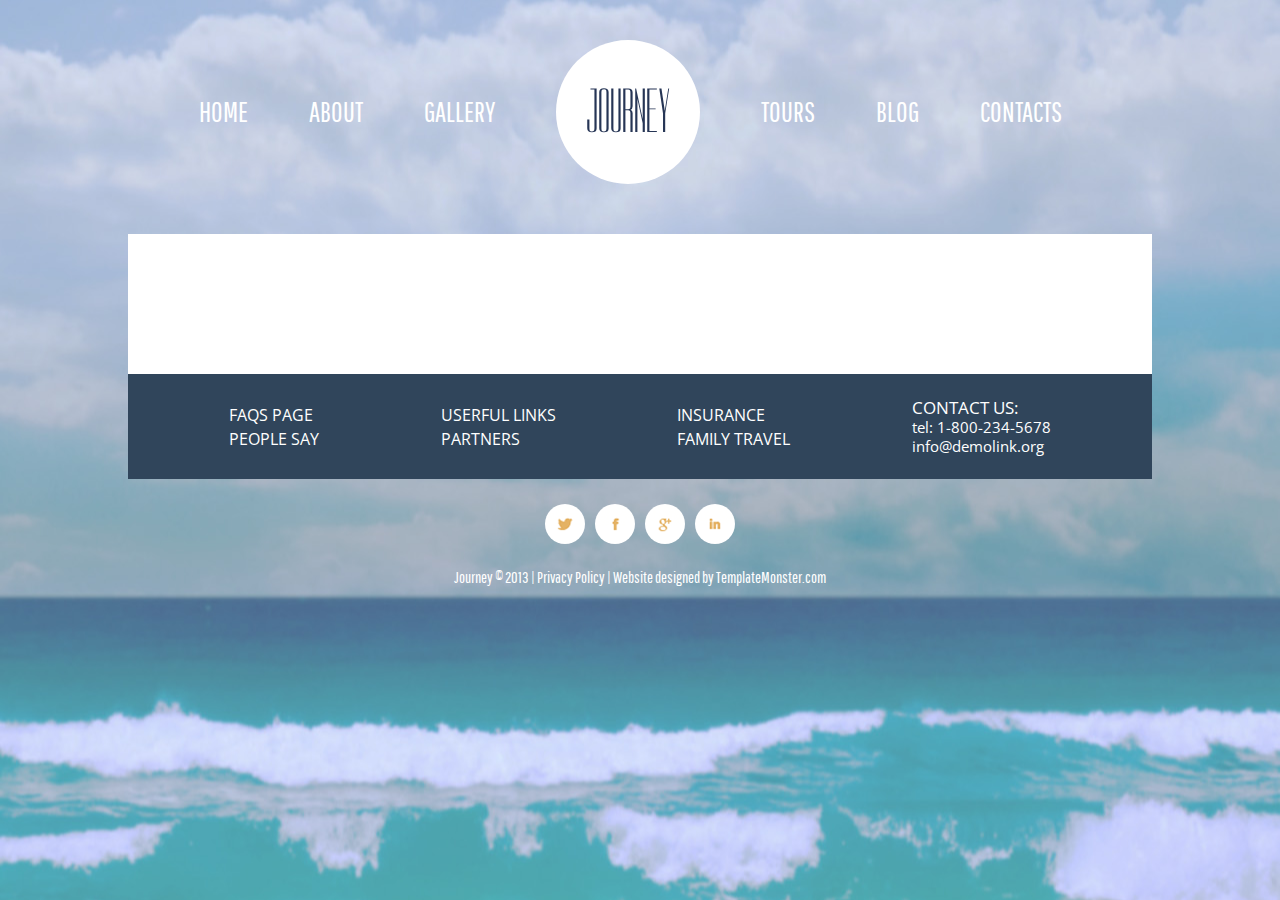
<file: index.html>
<!DOCTYPE html>
<html lang="en">
<head>
  <meta charset="UTF-8">
  <meta name="viewport" content="width=device-width, initial-scale=1.0">
  <meta http-equiv="X-UA-Compatible" content="ie=edge">
  <link rel="stylesheet" href="https://fonts.googleapis.com/css?family=Dorsa">
  <link rel="stylesheet" href="https://fonts.googleapis.com/css?family=Pathway+Gothic+One">
  <link rel="stylesheet" href="https://fonts.googleapis.com/css?family=Open+Sans+Condensed:300">
  <link rel="stylesheet" href="css/reset.css">
  <link rel="stylesheet" href="css/styles.css">
  <title>Home</title>
</head>
<body>
  <div class="wrapper">
    <header>
      <a name="top"></a>
      <nav>
        <ul class="menu">
          <li class="menu-item">
            <a href="index.html">HOME</a>
          </li>
          <li class="menu-item">
            <a href="about.html">ABOUT</a>
            <ul class="submenu">
              <li class="submenu">
                <a href="#">AGENCY</a>
              </li>
              <li class="submenu">
                <a href="#">NEWS</a>
              </li>
              <li class="submenu">
                <a href="#">TEAM</a>
              </li>
            </ul>
          </li>
          <li class="menu-item">
            <a href="gallery.html">GALLERY</a>
          </li>
          <li class="logo">
            <h1>JOURNEY</h1>
          </li>
          <li class="menu-item">
            <a href="tours.html">TOURS</a>
          </li>
          <li class="menu-item">
            <a href="#">BLOG</a>
          </li>
          <li class="menu-item">
            <a href="contacts.html">CONTACTS</a>
          </li>
        </ul>
      </nav>
    </header>
    <main>
      <!-- <a href="#top" title="To the top"></a> -->
    </main>
    <footer>
      <div class="list">
        <div class="nav">
          <a href="#">FAQS PAGE</a>
          <a href="#">PEOPLE SAY</a>
        </div>
        <div class="nav">
          <a href="#">USERFUL LINKS</a>
          <a href="#">PARTNERS</a>
        </div>
        <div class="nav">
          <a href="#">INSURANCE</a>
          <a href="#">FAMILY TRAVEL</a>
        </div>
        <div class="nav contacts">
          <span href="#">CONTACT US&#58;</span>
          <a href="tel: 1-800-234-5678">tel&#58; 1-800-234-5678</a>
          <a href="#">info@demolink.org</a>
        </div>
      </div>
      <div class="social">
        <a href="https://twitter.com/" class="twitter" target="_blank"></a>
        <a href="https://www.facebook.com/" class="facebook" target="_blank"></a>
        <a href="https://plus.google.com/" class="google-plus" target="_blank"></a>
        <a href="https://www.instagram.com/" class="instagram" target="_blank"></a>
        <p>Journey &copy; 2013 | Privacy Policy | Website designed by TemplateMonster.com</p>
      </div>
    </footer>
  </div>
</body>
</html>
</file>
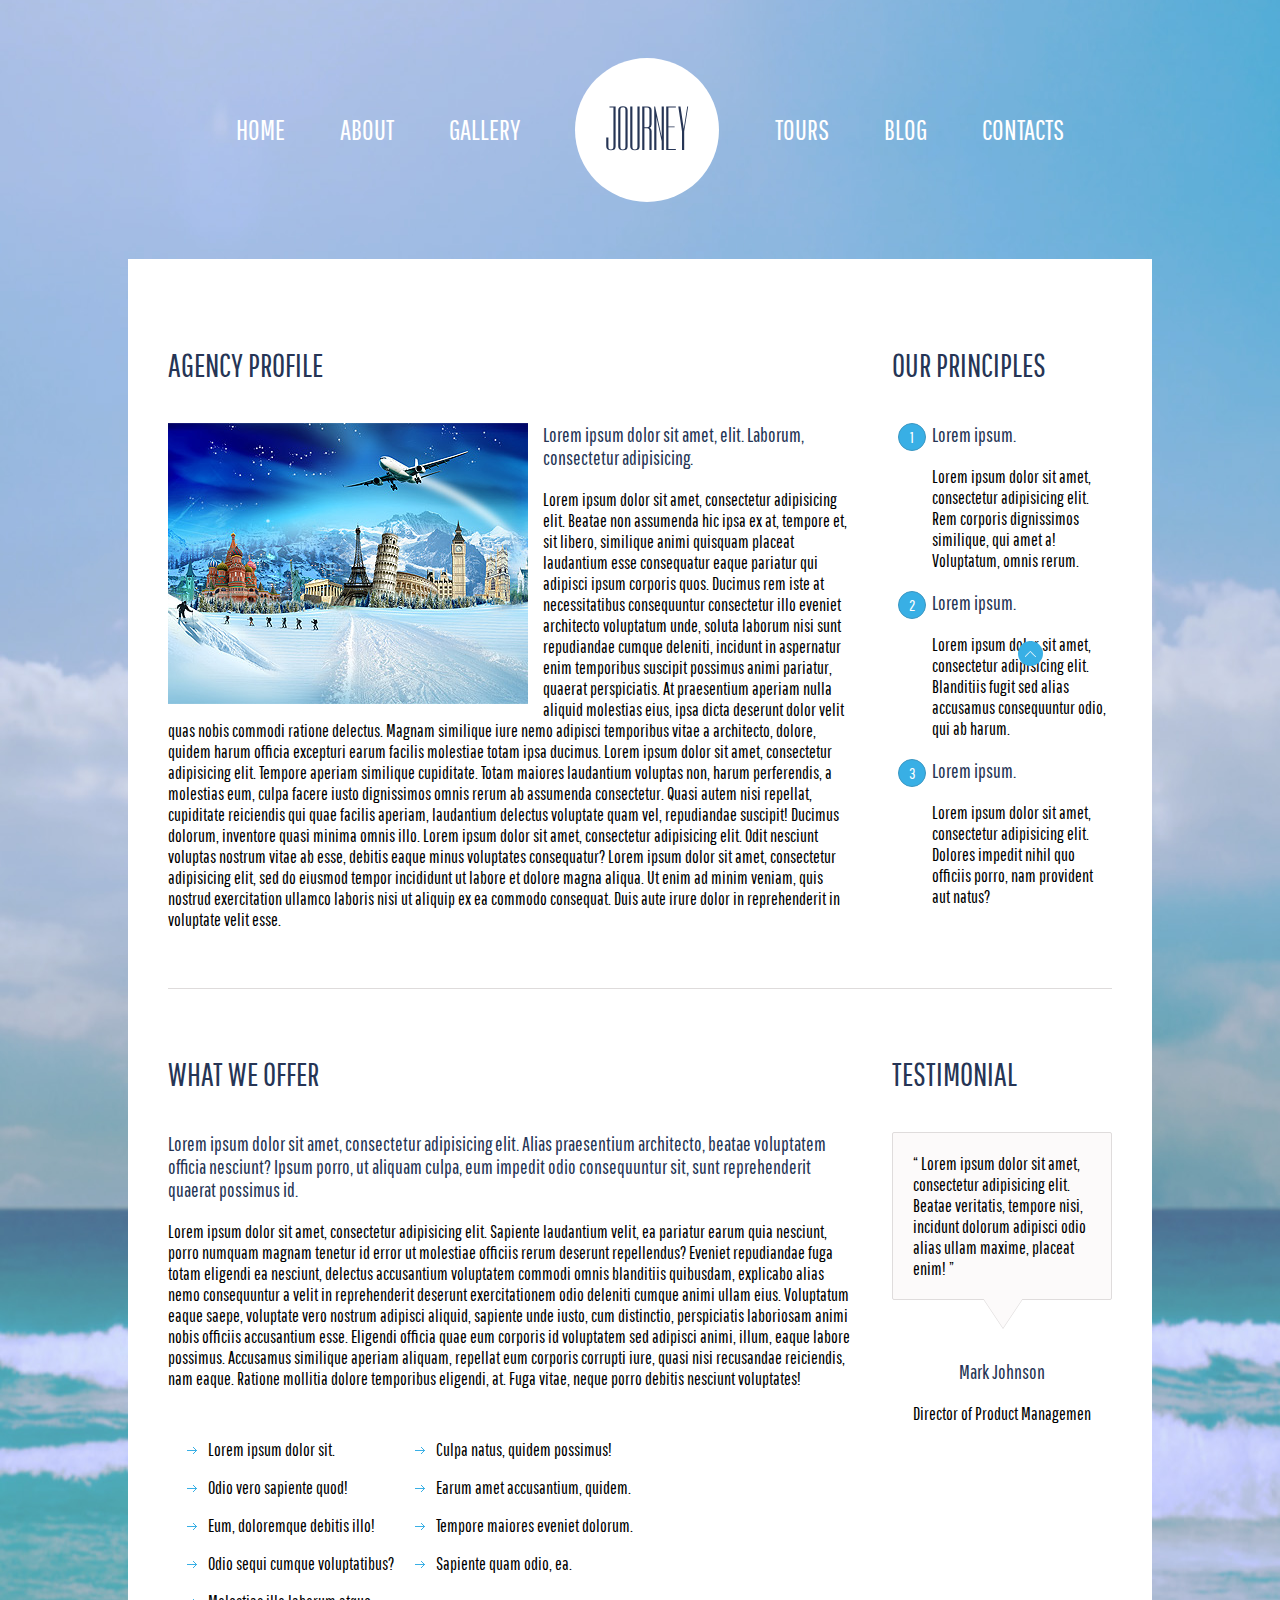
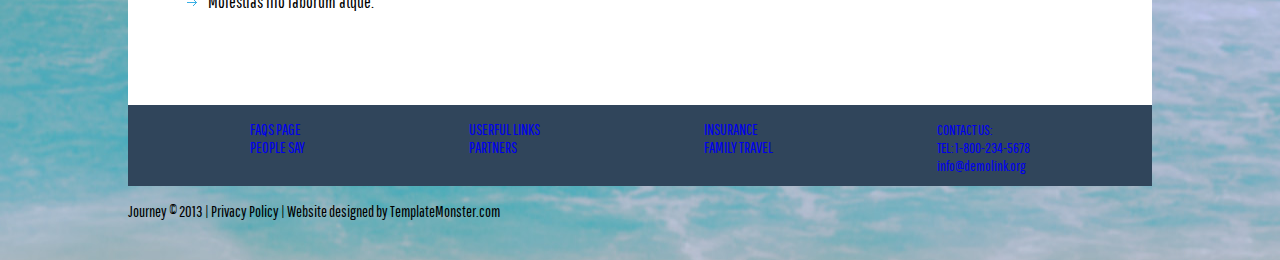
<file: About_1024/index.html>
<!DOCTYPE html>
<html lang="en">
<head>
  <meta charset="UTF-8">
  <meta name="viewport" content="width=device-width, initial-scale=1.0">
  <meta http-equiv="X-UA-Compatible" content="ie=edge">
  <link rel="stylesheet" href="https://fonts.googleapis.com/css?family=Dorsa">
  <link rel="stylesheet" href="https://fonts.googleapis.com/css?family=Pathway+Gothic+One">
  <link rel="stylesheet" href="https://fonts.googleapis.com/css?family=Open+Sans+Condensed:300">
  <link rel="stylesheet" href="css/styles.css">
  <title>HW M6 About</title>
</head>
<body>
  <div class="wrapper">
    <header>
      <a name="top"></a>
      <nav>
        <ul class="menu">
          <li class="menu-item">
            <a href="#">HOME</a>
          </li>
          <li class="menu-item">
            <a href="#">ABOUT</a>
            <ul class="submenu">
              <li class="submenu">
                <a href="#">AGENCY</a>
              </li>
              <li class="submenu">
                <a href="#">NEWS</a>
              </li>
              <li class="submenu">
                <a href="#">TEAM</a>
              </li>
            </ul>
          </li>
          <li class="menu-item">
            <a href="#">GALLERY</a>
          </li>
          <li class="logo">
            <h1>JOURNEY</h1>
          </li>
          <li class="menu-item">
            <a href="#">TOURS</a>
          </li>
          <li class="menu-item">
            <a href="#">BLOG</a>
          </li>
          <li class="menu-item">
            <a href="#">CONTACTS</a>
          </li>
        </ul>
      </nav>
    </header>
    <main>
      <div>
        <div class="main">
          <h2>AGENCY PROFILE</h2>
          <img src="img/plane.jpg" alt="The first circle of hell">
          <h3>
            Lorem ipsum dolor sit amet, elit. Laborum, consectetur adipisicing.
          </h3>
          <p>
            Lorem ipsum dolor sit amet, consectetur adipisicing elit. Beatae non assumenda hic ipsa ex at, tempore et, sit libero, similique animi quisquam placeat laudantium esse consequatur eaque pariatur qui adipisci ipsum corporis quos. Ducimus rem iste at necessitatibus consequuntur consectetur illo eveniet architecto voluptatum unde, soluta laborum nisi sunt repudiandae cumque deleniti, incidunt in aspernatur enim temporibus suscipit possimus animi pariatur, quaerat perspiciatis. At praesentium aperiam nulla aliquid molestias eius, ipsa dicta deserunt dolor velit quas nobis commodi ratione delectus. Magnam similique iure nemo adipisci temporibus vitae a architecto, dolore, quidem harum officia excepturi earum facilis molestiae totam ipsa ducimus. Lorem ipsum dolor sit amet, consectetur adipisicing elit. Tempore aperiam similique cupiditate. Totam maiores laudantium voluptas non, harum perferendis, a molestias eum, culpa facere iusto dignissimos omnis rerum ab assumenda consectetur. Quasi autem nisi repellat, cupiditate reiciendis qui quae facilis aperiam, laudantium delectus voluptate quam vel, repudiandae suscipit! Ducimus dolorum, inventore quasi minima omnis illo. Lorem ipsum dolor sit amet, consectetur adipisicing elit. Odit nesciunt voluptas nostrum vitae ab esse, debitis eaque minus voluptates consequatur? Lorem ipsum dolor sit amet, consectetur adipisicing elit, sed do eiusmod tempor incididunt ut labore et dolore magna aliqua. Ut enim ad minim veniam, quis nostrud exercitation ullamco laboris nisi ut aliquip ex ea commodo consequat. Duis aute irure dolor in reprehenderit in voluptate velit esse.
          </p>
        </div>
        <div class="aside">
          <h2>OUR PRINCIPLES</h2>
          <ol>
            <li>
              <h3>Lorem ipsum.</h3>
              <p>
                Lorem ipsum dolor sit amet, consectetur adipisicing elit. Rem corporis dignissimos similique, qui amet a! Voluptatum, omnis rerum.
              </p>
            </li>
            <li>
              <h3>Lorem ipsum.</h3>
              <p>
                Lorem ipsum dolor sit amet, consectetur adipisicing elit. Blanditiis fugit sed alias accusamus consequuntur odio, qui ab harum.
              </p>
            </li>
            <li>
              <h3>Lorem ipsum.</h3>
              <p>
                Lorem ipsum dolor sit amet, consectetur adipisicing elit. Dolores impedit nihil quo officiis porro, nam provident aut natus?
              </p>
            </li>
          </ol>
        </div>
      </div>
      <div>
        <div class="main">
          <h2>WHAT WE OFFER</h2>
          <h3>
            Lorem ipsum dolor sit amet, consectetur adipisicing elit. Alias praesentium architecto, beatae voluptatem officia nesciunt? Ipsum porro, ut aliquam culpa, eum impedit odio consequuntur sit, sunt reprehenderit quaerat possimus id.
          </h3>
          <p>
            Lorem ipsum dolor sit amet, consectetur adipisicing elit. Sapiente laudantium velit, ea pariatur earum quia nesciunt, porro numquam magnam tenetur id error ut molestiae officiis rerum deserunt repellendus? Eveniet repudiandae fuga totam eligendi ea nesciunt, delectus accusantium voluptatem commodi omnis blanditiis quibusdam, explicabo alias nemo consequuntur a velit in reprehenderit deserunt exercitationem odio deleniti cumque animi ullam eius. Voluptatum eaque saepe, voluptate vero nostrum adipisci aliquid, sapiente unde iusto, cum distinctio, perspiciatis laboriosam animi nobis officiis accusantium esse. Eligendi officia quae eum corporis id voluptatem sed adipisci animi, illum, eaque labore possimus. Accusamus similique aperiam aliquam, repellat eum corporis corrupti iure, quasi nisi recusandae reiciendis, nam eaque. Ratione mollitia dolore temporibus eligendi, at. Fuga vitae, neque porro debitis nesciunt voluptates!
          </p>
          <ul>
            <li><p>Lorem ipsum dolor sit.</p></li>
            <li><p>Odio vero sapiente quod!</p></li>
            <li><p>Eum, doloremque debitis illo!</p></li>
            <li><p>Odio sequi cumque voluptatibus?</p></li>
            <li><p>Molestias illo laborum atque.</p></li>
          </ul>
          <ul>
            <li><p>Culpa natus, quidem possimus!</p></li>
            <li><p>Earum amet accusantium, quidem.</p></li>
            <li><p>Tempore maiores eveniet dolorum.</p></li>
            <li><p>Sapiente quam odio, ea.</p></li>
          </ul>
        </div>
        <div class="aside">
          <h2>TESTIMONIAL</h2>
          <p class="quote">
            &#8220; Lorem ipsum dolor sit amet, consectetur adipisicing elit. Beatae veritatis, tempore nisi, incidunt dolorum adipisci odio alias ullam maxime, placeat enim! &#8221;
          </h3>
          <h3 class="align">Mark Johnson</h3>
          <p class="align">Director of Product Managemen</p>
        </div>
      </div>
      <a href="#top" title="To the top"></a>
    </main>
    <footer>
      <div>
        <div>
          <a href="#">FAQS PAGE</a><br>
          <a href="#">PEOPLE SAY</a>
        </div>
        <div>
          <a href="#">USERFUL LINKS</a><br>
          <a href="#">PARTNERS</a>
        </div>
        <div>
          <a href="#">INSURANCE</a><br>
          <a href="#">FAMILY TRAVEL</a>
        </div>
        <div class="contacts">
          <a href="#">CONTACT US&#58;</a><br>
          <a href="#">TEL&#58; 1-800-234-5678</a><br>
          <a href="#">info@demolink.org</a>
        </div>
      </div>
      <div>
        <a href="https://twitter.com/" class="twitter" target="_blank"></a>
        <a href="https://www.facebook.com/" class="facebook" target="_blank"></a>
        <a href="https://plus.google.com/" class="google-plus" target="_blank"></a>
        <a href="https://www.instagram.com/" class="instagram" target="_blank"></a>
        <p>Journey © 2013 | Privacy Policy | Website designed by TemplateMonster.com</p>
      </div>
    </footer>
  </div>
</body>
</html>
</file>
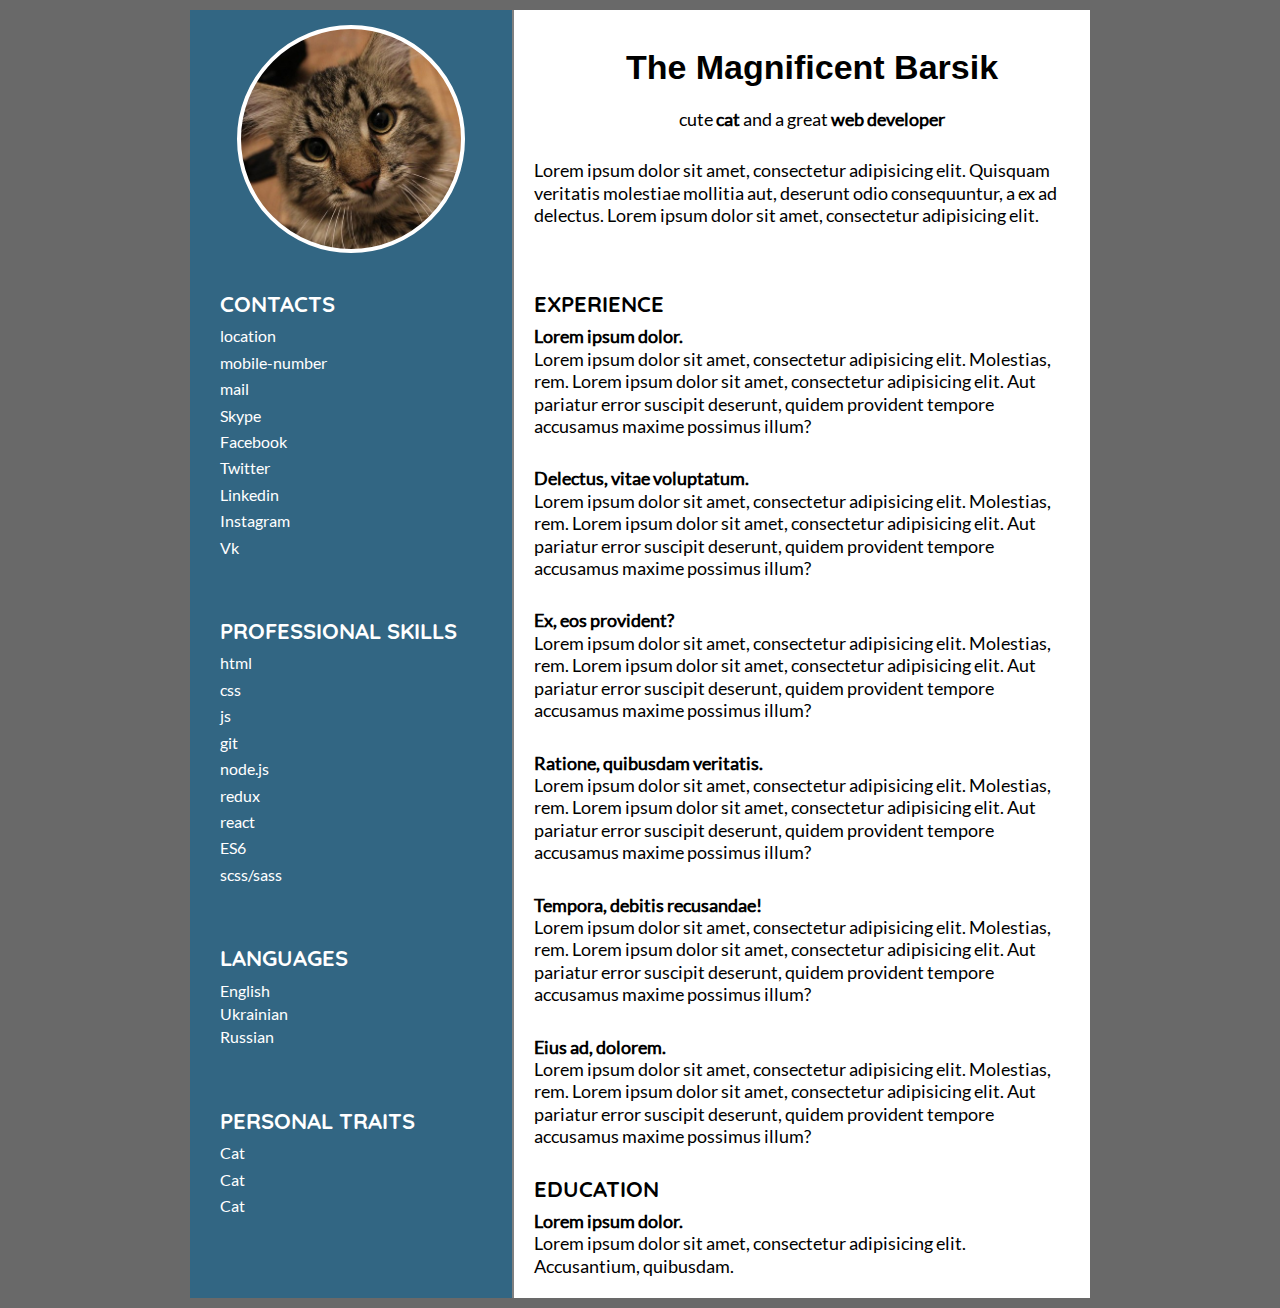
<file: CatProject/index.html>
<!DOCTYPE html>
<html lang="en">
<head>
  <meta charset="UTF-8">
  <meta name="viewport" content="width=device-width, initial-scale=1.0">
  <meta http-equiv="X-UA-Compatible" content="ie=edge">
  <link href="https://fonts.googleapis.com/css?family=Ramabhadra&amp;subset=telugu" rel="stylesheet">
  <link rel="stylesheet" href="css/main.css">
  <title>Type-1</title>
</head>
<body>
  <div class="wrapper">
    <header class="header">
      <div class="photo-block">
        <div class="photo"></div>
      </div>
      <div class="nominal-block">
        <h1 class="name">The Magnificent Barsik</h1>
        <span class="text">cute <span class="bold">cat</span> and a great <span class="bold">web developer</span></span>
        <p class="text">
          Lorem ipsum dolor sit amet, consectetur adipisicing elit. Quisquam veritatis molestiae mollitia aut,
          deserunt odio consequuntur, a ex ad delectus. Lorem ipsum dolor sit amet, consectetur adipisicing elit.
        </p>
      </div>
    </header>
    <section class="content-wrapper">
      <section class="basic-info">
        <div class="basic-info__block contact">
          <h2 class="caption contact-svg">contacts</h2>
          <ul class="list contact-list">
            <li class="list__item location">
              <span class="text" title="My location">location</span>
            </li>
            <li class="list__item mobile-number">
              <a href="tel:" title="My phone number">
                <span class="text">mobile-number</span>
              </a>
            </li>
            <li class="list__item mail">
              <a href="mailto:mail@test.com.test" title="My mail">
                <span class="text">mail</span>
              </a>
            </li>
            <li class="list__item skype">
              <a href="" title="My Skype">
                <span class="text">Skype</span>
              </a>
            </li>
            <li class="list__item facebook">
              <a href="" title="My Facebook page">
                <span class="text">Facebook</span>
              </a>
            </li>
            <li class="list__item twitter">
              <a href="https://twitter.com/" title="My Twitter page">
                <span class="text">Twitter</span>
              </a>
            </li>
            <li class="list__item linkedin">
              <a href="https://www.linkedin.com/" title="My Linkedin profile">
                <span class="text">Linkedin</span>
              </a>
            </li>
            <li class="list__item instagram">
              <a href="https://www.instagram.com/" title="My Instagram page">
                <span class="text">Instagram</span>
              </a>
            </li>
            <li class="list__item vk">
              <a href="https://vk.com/" title="My Vk page">
                <span class="text">Vk</span>
              </a>
            </li>
          </ul>
        </div>
        <div class="basic-info__block skill">
          <h2 class="caption">professional skills</h2>
          <ul class="list skill-list">
            <li class="list__item">
              <span class="text">html</span>
            </li>
            <li class="list__item">
              <span class="text">css</span>
            </li>
            <li class="list__item">
              <span class="text">js</span>
            </li>
            <li class="list__item">
              <span class="text">git</span>
            </li>
            <li class="list__item">
              <span class="text">node.js</span>
            </li>
            <li class="list__item">
              <span class="text">redux</span>
            </li>
            <li class="list__item">
              <span class="text">react</span>
            </li>
            <li class="list__item">
              <span class="text">ES6</span>
            </li>
            <li class="list__item">
              <span class="text">scss/sass</span>
            </li>
          </ul>
        </div>
        <div class="basic-info__block language">
          <h2 class="caption">languages</h2>
          <ul class="list language-list">
            <li class="list-item english">
              <span class="text">English</span>
            </li>
            <li class="list-item ukrainian">
              <span class="text">Ukrainian</span>
            </li>
            <li class="list-item russian">
              <span class="text">Russian</span>
            </li>
          </ul>
        </div>
        <div class="basic-info__block trait">
          <h2 class="caption">personal traits</h2>
          <ul class="list trait-list">
            <li class="list__item">
              <span class="text">Cat</span>
            </li>
            <li class="list__item">
              <span class="text">Cat</span>
            </li>
            <li class="list__item">
              <span class="text">Cat</span>
            </li>
          </ul>
        </div>
      </section>
      <section class="description">
        <section class="description-block experience">
          <h2 class="caption">experience</h2>
          <div class="experience__block">
            <h3 class="text bold">Lorem ipsum dolor.</h3>
            <p class="text">
              Lorem ipsum dolor sit amet, consectetur adipisicing elit. Molestias, rem. Lorem ipsum dolor sit amet,
              consectetur adipisicing elit. Aut pariatur error suscipit deserunt, quidem provident tempore accusamus maxime possimus illum?
            </p>
          </div>
          <div class="experience__block">
            <h3 class="text bold">Delectus, vitae voluptatum.</h3>
            <p class="text">
              Lorem ipsum dolor sit amet, consectetur adipisicing elit. Molestias, rem. Lorem ipsum dolor sit amet,
              consectetur adipisicing elit. Aut pariatur error suscipit deserunt, quidem provident tempore accusamus maxime possimus illum?
            </p>
          </div>
          <div class="experience__block">
            <h3 class="text bold">Ex, eos provident?</h3>
            <p class="text">
              Lorem ipsum dolor sit amet, consectetur adipisicing elit. Molestias, rem. Lorem ipsum dolor sit amet,
              consectetur adipisicing elit. Aut pariatur error suscipit deserunt, quidem provident tempore accusamus maxime possimus illum?
            </p>
          </div>
          <div class="experience__block">
            <h3 class="text bold">Ratione, quibusdam veritatis.</h3>
            <p class="text">
              Lorem ipsum dolor sit amet, consectetur adipisicing elit. Molestias, rem. Lorem ipsum dolor sit amet,
              consectetur adipisicing elit. Aut pariatur error suscipit deserunt, quidem provident tempore accusamus maxime possimus illum?
            </p>
          </div>
          <div class="experience__block">
            <h3 class="text bold">Tempora, debitis recusandae!</h3>
            <p class="text">
              Lorem ipsum dolor sit amet, consectetur adipisicing elit. Molestias, rem. Lorem ipsum dolor sit amet,
              consectetur adipisicing elit. Aut pariatur error suscipit deserunt, quidem provident tempore accusamus maxime possimus illum?
            </p>
          </div>
          <div class="experience__block">
            <h3 class="text bold">Eius ad, dolorem.</h3>
            <p class="text">
              Lorem ipsum dolor sit amet, consectetur adipisicing elit. Molestias, rem. Lorem ipsum dolor sit amet,
              consectetur adipisicing elit. Aut pariatur error suscipit deserunt, quidem provident tempore accusamus maxime possimus illum?
            </p>
          </div>
        </section>
        <section class="description-block education">
          <h2 class="caption">education</h2>
          <div class="education__block">
            <h2 class="text bold">Lorem ipsum dolor.</h2>
            <p class="text">
              Lorem ipsum dolor sit amet, consectetur adipisicing elit. Accusantium, quibusdam.
            </p>
          </div>
        </section>
      </section>
    </section>
    <footer></footer>
  </div>
</body>
</html>
</file>
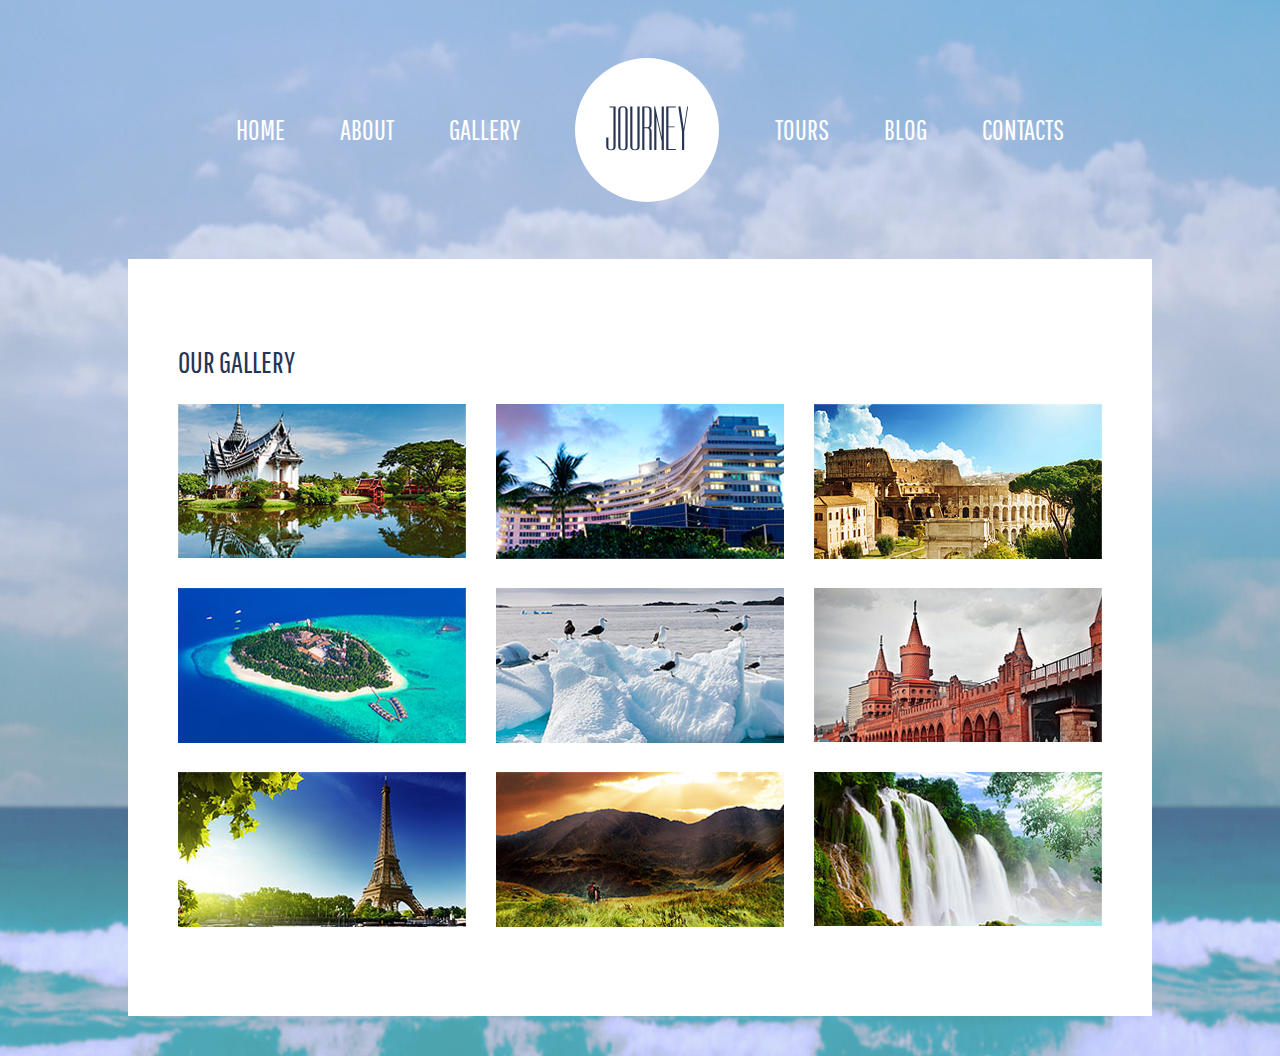
<file: Gallery_1024/index.html>
<!DOCTYPE html>
<html lang="en">
<head>
  <meta charset="UTF-8">
  <meta name="viewport" content="width=device-width, initial-scale=1.0">
  <meta http-equiv="X-UA-Compatible" content="ie=edge">
  <link rel="stylesheet" href="https://fonts.googleapis.com/css?family=Dorsa">
  <link rel="stylesheet" href="https://fonts.googleapis.com/css?family=Pathway+Gothic+One">
  <link rel="stylesheet" href="https://fonts.googleapis.com/css?family=Open+Sans+Condensed:300">
  <link rel="stylesheet" href="css/styles.css">
  <title>HW M6 Gallery</title>
</head>
<body>
  <div class="wrapper">
    <header>
      <a name="top"></a>
      <nav>
        <ul class="menu">
          <li class="menu-item">
            <a href="#">HOME</a>
          </li>
          <li class="menu-item">
            <a href="#">ABOUT</a>
            <ul class="submenu">
              <li class="submenu">
                <a href="#">AGENCY</a>
              </li>
              <li class="submenu">
                <a href="#">NEWS</a>
              </li>
              <li class="submenu">
                <a href="#">TEAM</a>
              </li>
            </ul>
          </li>
          <li class="menu-item">
            <a href="#">GALLERY</a>
          </li>
          <li class="logo">
            <h1>JOURNEY</h1>
          </li>
          <li class="menu-item">
            <a href="#">TOURS</a>
          </li>
          <li class="menu-item">
            <a href="#">BLOG</a>
          </li>
          <li class="menu-item">
            <a href="#">CONTACTS</a>
          </li>
        </ul>
      </nav>
    </header>
    <main>
      <h2>OUR GALLERY</h2>
      <div class="gallery">
        <div><img src="img/photo-1.jpg" alt="photo-1"></div>
        <div><img src="img/photo-2.jpg" alt="photo-2"></div>
        <div><img src="img/photo-3.jpg" alt="photo-3"></div>
        <div><img src="img/photo-4.jpg" alt="photo-4"></div>
        <div><img src="img/photo-5.jpg" alt="photo-5"></div>
        <div><img src="img/photo-6.jpg" alt="photo-6"></div>
        <div><img src="img/photo-7.jpg" alt="photo-7"></div>
        <div><img src="img/photo-8.jpg" alt="photo-8"></div>
        <div><img src="img/photo-9.jpg" alt="photo-9"></div>
      </div>
    </main>
  </div>
</body>
</html>
</file>
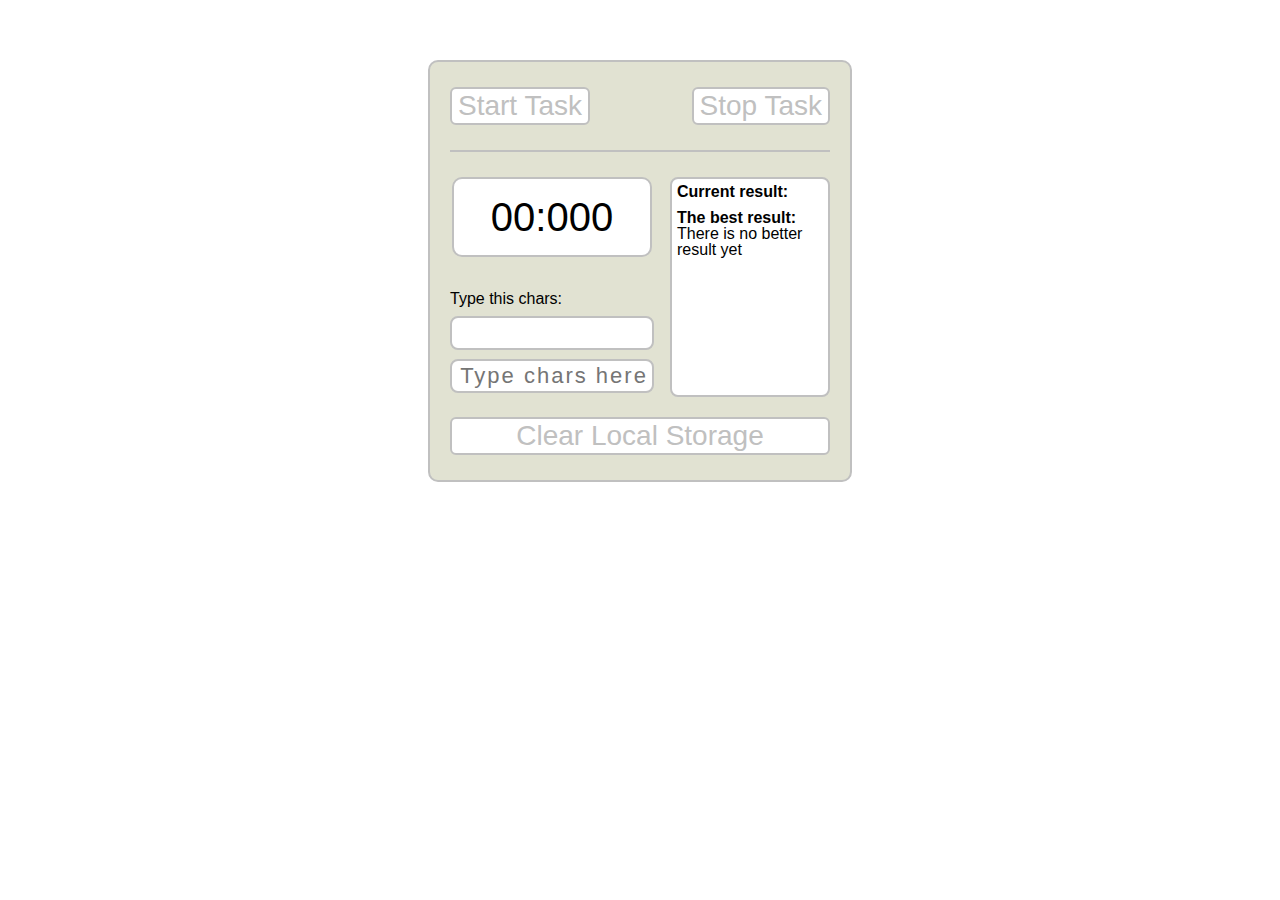
<file: advanced/module-10/index.html>
<!DOCTYPE html>
<html lang="en">
<head>
  <meta charset="UTF-8">
  <link rel="stylesheet" href="css/reset.css">
  <link rel="stylesheet" href="css/style.css">
  <title>Module-10</title>
</head>
<body>
  <div class="alert-msg-block">
    <span class="alert-msg-title" hidden="true">You have a new best result</span>
  </div>
  <div class="wrapper">
    <div class="header">
      <button id="start-task" class="button" tabindex=1>Start Task</button>
      <button id="stop-task" class="button" tabindex=3>Stop Task</button>
    </div>
    <div class="main">
      <div class="timer-block">
        <span class="timer">00:000</span>
      </div>
      <div class="task-block">
        <p class="text">Type this chars:</p>
        <span class="task"></span>
        <input id="task-input" type="text" tabindex=2 placeholder="Type chars here" maxlength="5">
      </div>
    </div>
    <div class="aside">
      <span class="text heading">Current result:</span>
      <div class="current-result">
        <span class="current-time"></span>
        <span class="current-chars"></span>
        <span class="current-quantity"></span>
      </div>
      <span class="text heading">The best result:</span>
      <div class="best-result">
        <span class="best-time"></span>
        <span class="best-chars"></span>
        <span class="best-quantity"></span>
      </div>
    </div>
    <footer>
      <button class="button clean" type="button">Clear Local Storage</button>
    </footer>
  </div>
  <script src="js/script.js"></script>
</body>
</html>
</file>
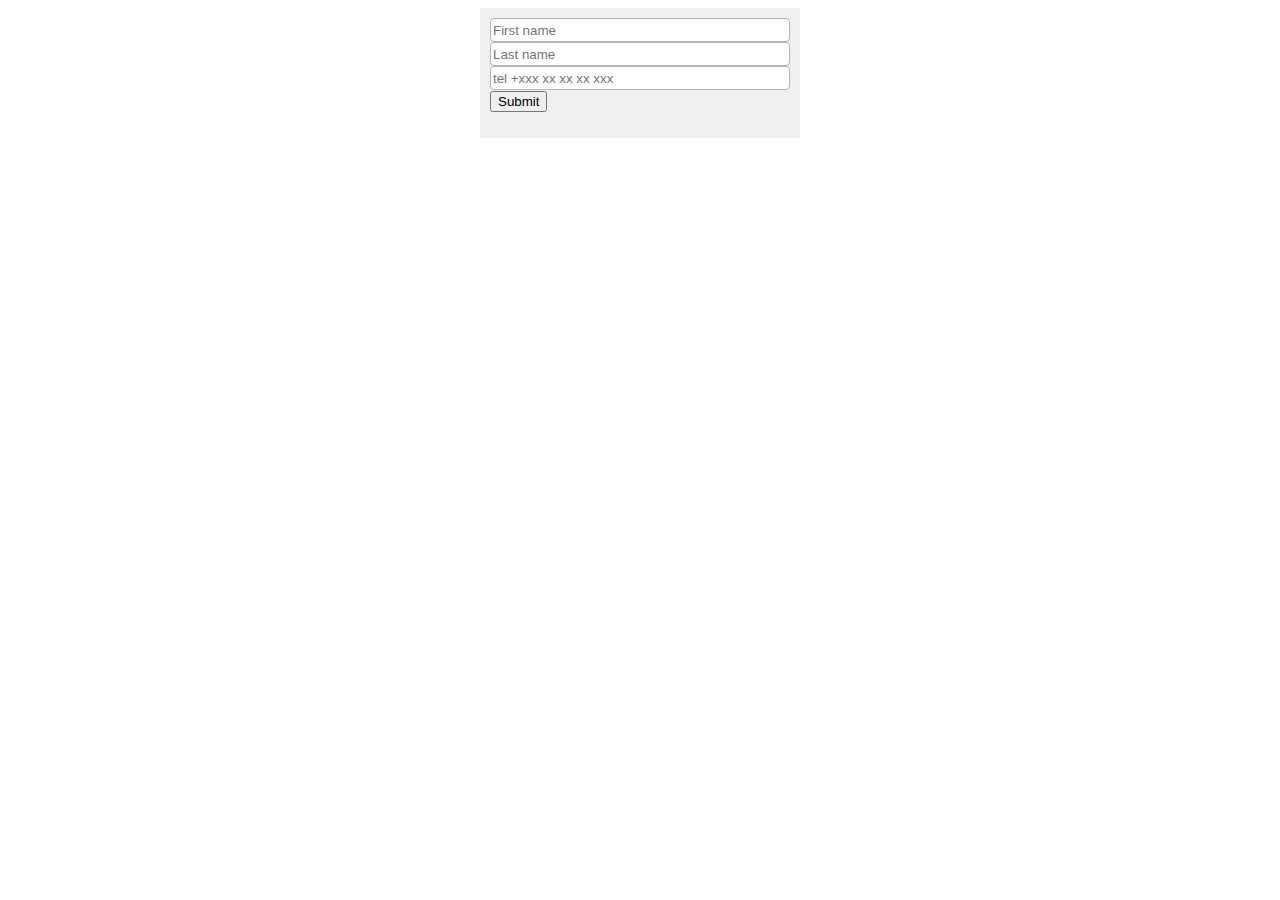
<file: advanced/module-13/index.html>
<!DOCTYPE html>
<html lang="en">
<head>
  <meta charset="UTF-8">
  <meta name="viewport" content="width=device-width, initial-scale=1.0">
  <meta http-equiv="X-UA-Compatible" content="ie=edge">
  <link rel="stylesheet" href="css/style.css">
  <title>Module-13</title>
</head>
<body>
  <div class="wrapper">
    <form acrion="#">
      <div class="input-field">
        <input placeholder="First name" id="first_name" type="text" class="validate">
        <label for="first_name"></label>
      </div>
      <div class="input-field">
        <input placeholder="Last name" id="last_name" type="text" class="validate">
        <label for="last_name"></label>
      </div>
      <div class="input-field">
        <input placeholder="tel +xxx xx xx xx xxx" id="tel" type="text" class="validate">
        <label for="tel"></label>
      </div>
      <div>
        <button class="btn" id="submit-btn" type="submit" name="action">Submit</button>
      </div>
    </form>
    <ul class="results">
    </ul>
  </div>
  <script src="js/script.js"></script>
</body>
</html>
</file>
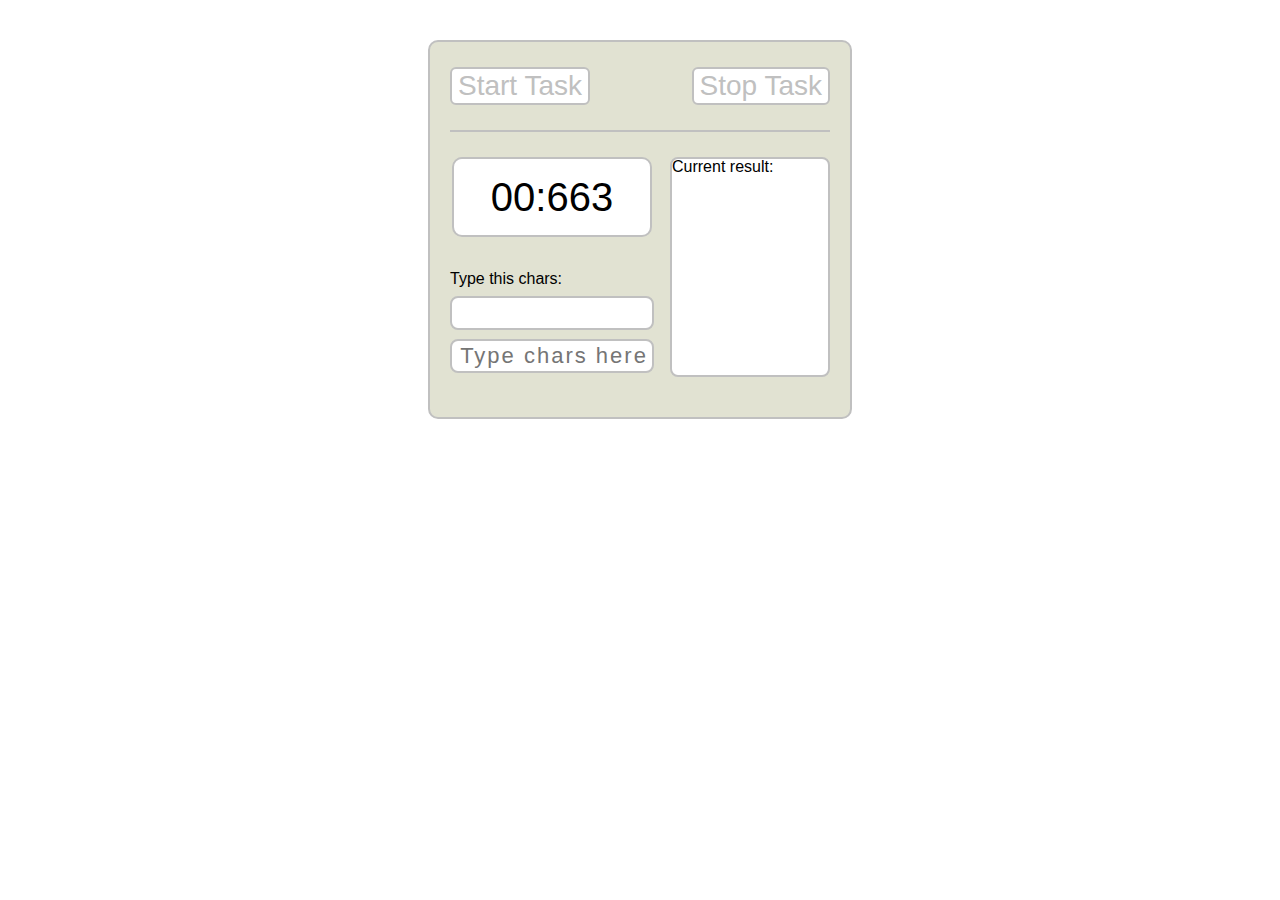
<file: advanced/module-14/index.html>
<!DOCTYPE html>
<html lang="en">
<head>
  <meta charset="UTF-8">
  <link rel="stylesheet" href="css/reset.css">
  <link rel="stylesheet" href="css/style.css">
  <title>Module-14</title>
</head>
<body>
  <div class="wrapper">
    <div class="header">
      <button id="start-task" class="button" tabindex=1>Start Task</button>
      <button id="stop-task" class="button" tabindex=3>Stop Task</button>
    </div>
    <div class="main">
      <div class="timer-block">
        <span class="timer">00:000</span>
      </div>
      <div class="task-block">
        <p class="text">Type this chars:</p>
        <span class="task"></span>
        <input id="task-input" type="text" tabindex=2 placeholder="Type chars here">
      </div>
    </div>
    <div class="aside">
      <span class="text">Current result:</span>
      <div class="current-result">
        <span class="current-time"></span>
        <span class="current-chars"></span>
        <span class="current-quantity"></span>
        <span class="current-time-result"></span>
      </div>
    </div>
  </div>
  <script src="js/script.js"></script>
</body>
</html>
</file>
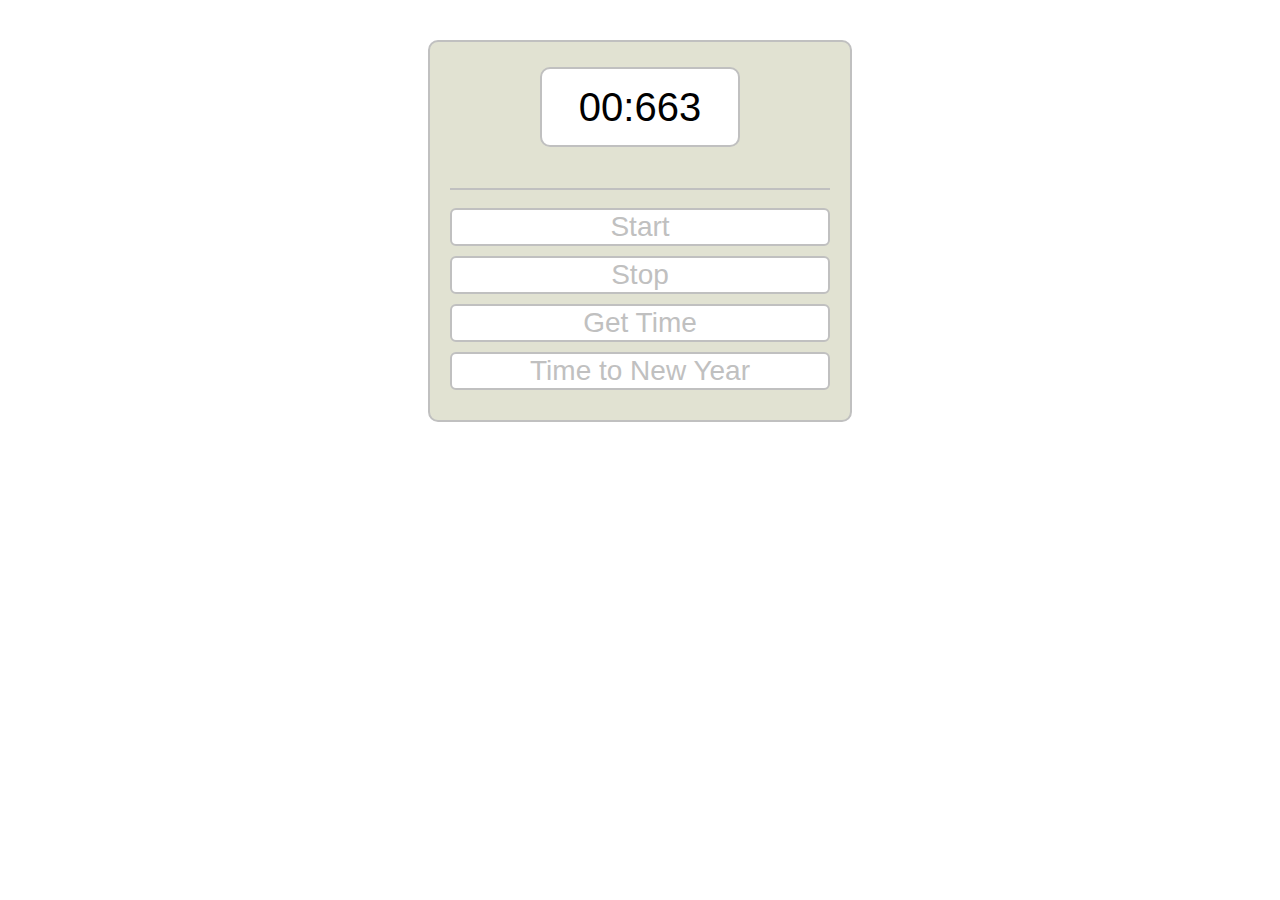
<file: advanced/module-15/index.html>
<!DOCTYPE html>
<html lang="en">
<head>
  <meta charset="UTF-8">
  <link rel="stylesheet" href="css/reset.css">
  <link rel="stylesheet" href="css/style.css">
  <title>Module-15</title>
</head>
<body>
  <div class="wrapper">
    <div class="header">
      <div class="timer-block">
        <span class="timer">00:000</span>
      </div>
    </div>
    <div class="result-block">
      <span class="result"></span>
    </div>
    <div class="button-block">
      <button id="start-task" class="button" tabindex=1>Start</button>
      <button id="stop-task" class="button" tabindex=2>Stop</button>
      <button id="get-time" class="button" tabindex=3>Get Time</button>
      <button id="get-time-to-ny" class="button" tabindex=4>Time to New Year</button>
    </div>
  </div>
  <script src="js/script.js"></script>
</body>
</html>
</file>
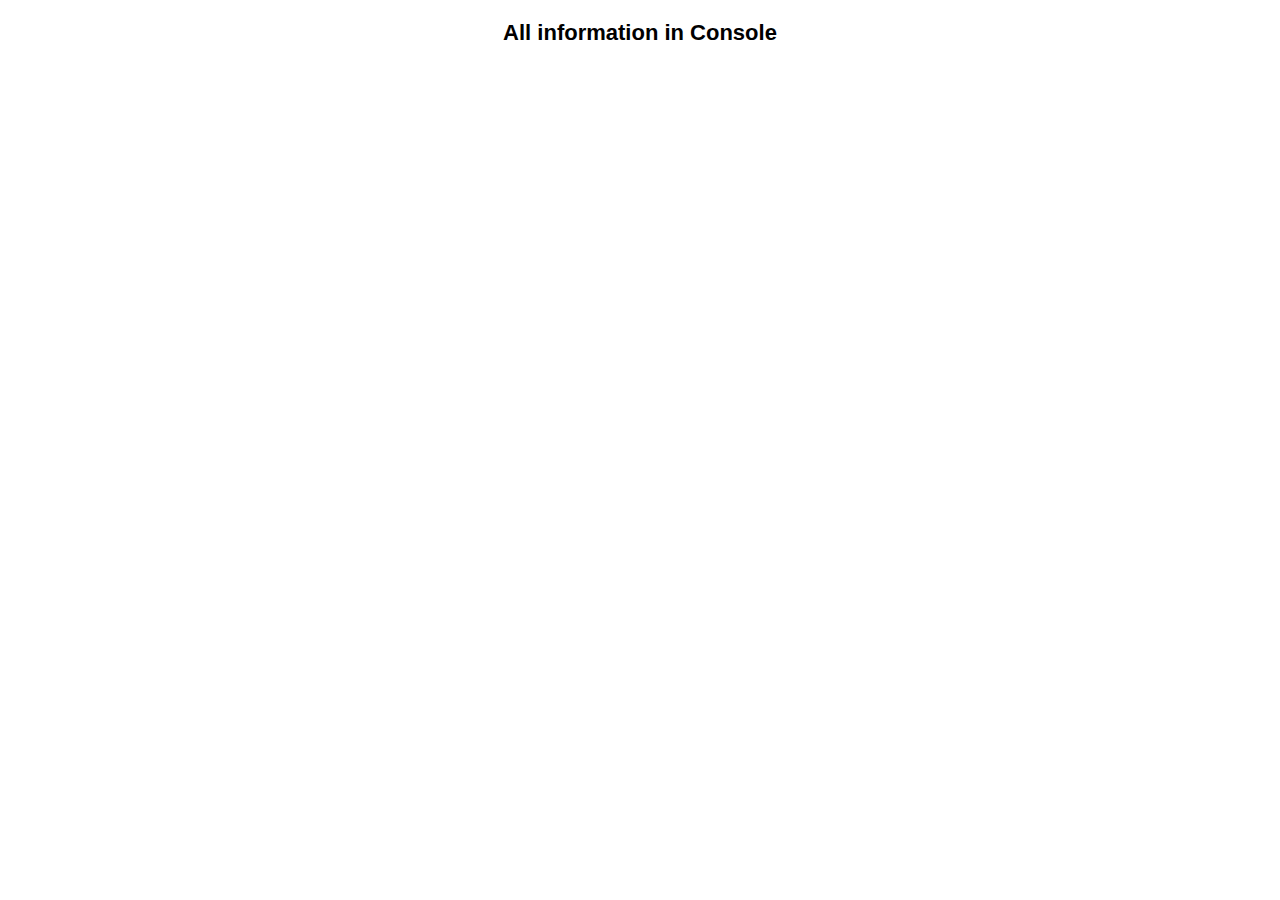
<file: advanced/module-16/index.html>
<!DOCTYPE html>
<html lang="en">
<head>
  <meta charset="UTF-8">
  <link rel="stylesheet" href="css/style.css">
  <title>Module-16</title>
</head>
<body>
  <div class="wrapper">
    <p class="text">All information in Console</p>
  </div>
  <script src="js/script.js"></script>
</body>
</html>
</file>
<file: css/styles.css>
body {
  font-family: "Pathway Gothic One", sans-serif;
  background: url("../img/background.jpg") 50% 50% no-repeat;
}

.wrapper {
  width: 1024px;
  margin: 0 auto 40px;
  box-sizing: border-box;
}

/* HEADER */
header {
  padding: 40px 60px 50px 40px;
}

.menu {
  display: flex;
  align-items: center;
  justify-content: space-around;
}

.menu .menu-item {
  position: relative;
}

.menu h1 {
  width: 144px;
  height: 144px;
  color: #263555;
  font-size: 62px;
  font-weight: 400;
  background: #fff;
  text-align: center;
  line-height: 144px;
  border-radius: 50%;
  font-family: "Dorsa", sans-serif;
}

.menu .menu-item > a {
  color: #fff;
  font-size: 28px;
  font-weight: 400;
}

/* HEADER hover */
.menu-item:hover > a {
  color: #263555;
  line-height: 40px;
}

.submenu {
  display: none;
  text-align: center;
}

.menu-item:hover .submenu {
  display: block;
}

ul.submenu {
  top: 40px;
  left: -10px;
  padding: 0 5px;
  background: #fff;
  position: absolute;
  border-radius: 3px;
  border: 1px solid #fff;
}

li.submenu  {
  padding: 4px;
  line-height: 20px;
}

li.submenu a {
  color: #6b7488;
  font-size: 23px;
}

li.submenu:hover a {
  color: #263555;
}

ul.submenu::before {
  content: "";
  top: -5px;
  left: 32px;
  position: absolute;
  border-style: solid;
  border-width: 0 4px 6px 4px;
  border-color: transparent transparent #fff transparent;
}

/* Main */
main {
  padding: 80px 60px 60px;
  position: relative;
  background: #fff;
}

main > a {
  right: -42px;
  bottom: -45px;
  width: 25px;
  height: 25px;
  position: absolute;
  border-radius: 50%;
  background: #38afe5 url("../img/arrow-up.png") 50% 50% no-repeat;
}


/*  */



/* FOOTER */
footer > div:first-child {
  display: flex;
  padding: 25px 40px;
  align-items: center;
  justify-content: space-around;
  background: #30455b;
}

footer div.nav {
  display: flex;
  flex-direction: column;
  font-family: "Open Sans Condensed", sans-serif;
}

footer div.nav a {
  color: #fff;
  font-size: 16px;
  font-weight: 400;
  margin: 4px 0;
}

footer div.nav span {
  color: #fff;
  font-size: 17px;
  font-weight: 400;
  margin: 0 0 0px;
}

footer div.contacts a {
  font-size: 15px;
}

footer div.contacts a:last-child {
  margin: 0;
}

footer div.social {
  display: flex;
  flex-wrap: wrap;
  padding: 15px 40px 12px;
  justify-content: center;
}

footer div.social a {
  width: 40px;
  height: 40px;
  margin: 10px 5px 25px;
  border-radius: 50%;
}

footer div.social p {
  width: 100%;
  color: #fff;
  text-align: center;
}

footer .twitter {
  background: #fff url("../img/sprits-social.png") -40px -40px no-repeat;
}

footer .facebook {
  background: #fff url("../img/sprits-social.png") -0px -0px no-repeat;
}

footer .google-plus {
  background: #fff url("../img/sprits-social.png") -40px -0px no-repeat;
}

footer .instagram {
  background: #fff url("../img/sprits-social.png") -0px -40px no-repeat;
}

/* FOOTER hover */
footer a[target="_blank"]:hover {
  box-shadow: 0 0 12px rgba(0,0,0,0.8);
}
</file>
<file: About_1024/css/styles.css>
body {
  margin: 0;
  padding: 0;
  font-family: "Pathway Gothic One", sans-serif;
  background: #aedbf0 url("../img/background.jpg") 50% 50% no-repeat;
}

.wrapper {
  width: 1024px;
  margin: 0 auto 40px;
  padding: 0;
  box-sizing: border-box;
}

.wrapper a {
  text-decoration: none;
}

/* HEADER */
header {
  padding: 0 60px 0 40px;
}

.menu {
  display: flex;
  list-style: none;
  align-items: center;
  justify-content: space-around;
}

.menu .menu-item {
  position: relative;
}

.menu h1 {
  width: 144px;
  height: 144px;
  color: #263555;
  font-size: 62px;
  font-weight: 400;
  background: #fff;
  text-align: center;
  line-height: 144px;
  border-radius: 50%;
  font-family: "Dorsa", sans-serif;
}

.menu .menu-item > a {
  color: #fff;
  font-size: 28px;
  font-weight: 400;
}

/* HEADER hover */
.menu-item:hover > a {
  color: #263555;
  line-height: 40px;
}

.submenu {
  display: none;
  text-align: center;
}

.menu-item:hover .submenu {
  display: block;
}

ul.submenu {
  top: 40px;
  left: -10px;
  padding: 0 5px;
  background: #fff;
  position: absolute;
  border-radius: 3px;
  border: 1px solid #fff;
}

li.submenu  {
  padding: 4px;
  line-height: 20px;
}

li.submenu a {
  color: #6b7488;
  font-size: 23px;
}

li.submenu:hover a {
  color: #263555;
}

ul.submenu::before {
  content: "";
  top: -5px;
  left: 32px;
  position: absolute;
  border-style: solid;
  border-width: 0 4px 6px 4px;
  border-color: transparent transparent #fff transparent;
}

/* MAIN */
main {
  padding: 60px 40px;
  background: #fff;
}

main > div {
  display: flex;
}

main .aside {
  min-width: 220px;
  max-width: 220px;
  padding-left: 40px;
}

main img {
  float: left;
  margin: 0 15px 10px 0;
}

main > div:first-child {
  margin-bottom: 40px;
  padding-bottom: 40px;
  border-bottom: 1px solid #dedbdb;
}

main > div:last-child .aside h2 {
  margin-bottom: 30px;
}

/* MAIN text-decoration*/
main h2, main h3 {
  color: #263555;
  font-weight: 400;
}

main h2 {
  font-size: 32px;
  margin-bottom: 40px;
}

main h3 {
  font-size: 20px;
}

main p {
  font-size: 18px;
}

main .align {
  text-align: center;
}

/* MAIN list::before */
main .aside ol {
  list-style: none;
  position: relative;
}

main .aside li::before {
  content: "1";
  width: 26px;
  height: 26px;
  left: 6px;
  color: #fff;
  line-height: 26px;
  text-align: center;
  position: absolute;
  border-radius: 50%;
  background: #38afe5;
  border: 1px solid #3c97c2;
}

main .aside li:nth-child(2)::before {
  content: "2";
}

main .aside li:nth-child(3)::before {
  content: "3";
}

/* MAIN button to top */
main > a {
  right: 18.5vw;
  bottom: 26vh;
  width: 25px;
  height: 25px;
  position: fixed;
  border-radius: 50%;
  background: #38afe5 url("../img/arrow-up.png") 50% 50% no-repeat;
}

/* MAIN list-img */
main ul {
  font-size: 15px;
  line-height: 20px;
  vertical-align: top;
  display: inline-block;
  list-style-image: url("../img/arrow.png");
}

/* MAIN quote */
.quote {
  padding: 20px;
  margin-bottom: 60px;
  position: relative;
  border-radius: 2px;
  background: #fcfafa;
  border: 1px solid #dfdcdc;
}

.quote::before, .quote::after {
  content: "";
  left: 90px;
  bottom: -50px;
  position: absolute;
  border: 20px solid transparent;
  border-top: 30px solid #dfdcdc;
}

.quote::after {
  bottom: -49px;
  border-top: 30px solid #fcfafa;
}

/* FOOTER */
footer > div:first-child {
  display: flex;
  padding: 15px 40px 12px;
  align-items: baseline;
  justify-content: space-around;
  background: #30455b;
}

footer div.nav {
  display: flex;
  flex-direction: column;
}

footer div.nav a {
  color: #fff;
  font-size: 16px;
  font-weight: 400;
  margin: 4px 0;
}

footer div.nav p {
  color: #fff;
  font-size: 18px;
  font-weight: 400;
  margin: 0 0 4px;
}

footer div.contacts a {
  font-size: 15px;
}

footer div.contacts a:last-child {
  margin: 0;
}

footer div.social {
  display: flex;
  flex-wrap: wrap;
  padding: 15px 40px 12px;
  justify-content: center;
}

footer div.social a {
  width: 40px;
  height: 40px;
  margin: 10px 5px;
  border-radius: 50%;
}

footer div.social p {
  width: 100%;
  color: #fff;
  text-align: center;
}

footer .twitter {
  background: #fff url("../img/sprits-social.png") -40px -40px no-repeat;
}

footer .facebook {
  background: #fff url("../img/sprits-social.png") -0px -0px no-repeat;
}

footer .google-plus {
  background: #fff url("../img/sprits-social.png") -40px -0px no-repeat;
}

footer .instagram {
  background: #fff url("../img/sprits-social.png") -0px -40px no-repeat;
}

/* FOOTER hover */
footer a[target="_blank"]:hover {
  box-shadow: 0 0 12px rgba(0,0,0,0.8);
}
</file>
<file: CatProject/css/main.css>
html, body, div, span, applet, object, iframe,
h1, h2, h3, h4, h5, h6, p, blockquote, pre,
a, abbr, acronym, address, big, cite, code,
del, dfn, em, img, ins, kbd, q, s, samp,
small, strike, strong, sub, sup, tt, var,
b, u, i, center,
dl, dt, dd, ol, ul, li,
fieldset, form, label, legend,
table, caption, tbody, tfoot, thead, tr, th, td,
article, aside, canvas, details, embed,
figure, figcaption, footer, header, hgroup,
menu, nav, output, ruby, section, summary,
time, mark, audio, video {
  margin: 0;
  padding: 0;
  border: 0;
  font-size: 100%;
  font: inherit;
  vertical-align: baseline; }

/* HTML5 display-role reset for older browsers */
article, aside, details, figcaption, figure,
footer, header, hgroup, menu, nav, section {
  display: block; }

body {
  line-height: 1; }

ol, ul {
  list-style: none; }

blockquote, q {
  quotes: none; }

blockquote:before, blockquote:after,
q:before, q:after {
  content: '';
  content: none; }

table {
  border-collapse: collapse;
  border-spacing: 0; }

a {
  text-decoration: none; }

@font-face {
  font-family: 'Lato Regular';
  src: url("../font/Lato-Regular.ttf"); }

@font-face {
  font-family: 'Lato Bold';
  src: url("../font/Lao-Bold.ttf"); }

@font-face {
  font-family: 'Quicksand Regular';
  src: url("../font/Quicksand-Regular.ttf"); }

@font-face {
  font-family: 'Quicksand Bold';
  src: url("../font/Quicksand-Bold.ttf"); }

body {
  background: #696969; }

.wrapper {
  width: 900px;
  margin: 10px auto;
  -webkit-box-sizing: border-box;
          box-sizing: border-box;
  line-height: 1.4em;
  background: #fff; }

.bold {
  font-weight: bold; }

.text {
  font-size: 18px;
  font-family: "Lato Regular"; }

.caption {
  margin: 0 0 10px 0;
  font-size: 22px;
  text-transform: uppercase;
  font-family: "Quicksand Bold"; }

.header {
  display: -webkit-box;
  display: -ms-flexbox;
  display: flex;
  -ms-flex-wrap: nowrap;
      flex-wrap: nowrap;
  -webkit-box-orient: horizontal;
  -webkit-box-direction: normal;
      -ms-flex-direction: row;
          flex-direction: row; }
  .header .photo-block {
    -ms-flex-preferred-size: 36%;
        flex-basis: 36%;
    -webkit-box-sizing: border-box;
            box-sizing: border-box;
    background: #326683;
    border-right: 2px solid #808080; }
  .header .photo {
    width: 220px;
    height: 220px;
    margin: 15px auto 20px;
    border-radius: 50%;
    border: 4px solid #fff;
    background: url("../img/profile_photo.jpg") 31% 0% no-repeat;
    background-size: auto 120%; }
  .header .nominal-block {
    padding: 32px 0 32px 20px;
    display: -webkit-box;
    display: -ms-flexbox;
    display: flex;
    -ms-flex-preferred-size: 64%;
        flex-basis: 64%;
    -webkit-box-sizing: border-box;
            box-sizing: border-box;
    -webkit-box-align: center;
        -ms-flex-align: center;
            align-items: center;
    -webkit-box-orient: vertical;
    -webkit-box-direction: normal;
        -ms-flex-direction: column;
            flex-direction: column;
    -ms-flex-pack: distribute;
        justify-content: space-around; }
  .header .name {
    font-size: 34px;
    font-weight: bold;
    font-family: sans-serif; }

.content-wrapper {
  display: -webkit-box;
  display: -ms-flexbox;
  display: flex;
  -ms-flex-wrap: nowrap;
      flex-wrap: nowrap;
  -webkit-box-orient: horizontal;
  -webkit-box-direction: normal;
      -ms-flex-direction: row;
          flex-direction: row; }
  .content-wrapper .list__item {
    margin: 3px 0 3px 0; }
    .content-wrapper .list__item:first-child {
      margin: 0 0 3px 0; }
    .content-wrapper .list__item:last-child {
      margin: 3px 0 0 0; }
  .content-wrapper .basic-info {
    padding: 20px 10px 20px 30px;
    -ms-flex-preferred-size: 36%;
        flex-basis: 36%;
    -webkit-box-sizing: border-box;
            box-sizing: border-box;
    background: #326683;
    border-right: 2px solid #808080; }
    .content-wrapper .basic-info__block {
      margin: 0 0 60px;
      position: relative; }
    .content-wrapper .basic-info .caption {
      color: #fff; }
    .content-wrapper .basic-info .text {
      font-size: 16px;
      color: #fff; }
  .content-wrapper .description {
    padding: 20px;
    -ms-flex-preferred-size: 64%;
        flex-basis: 64%;
    -webkit-box-sizing: border-box;
            box-sizing: border-box; }
    .content-wrapper .description .experience__block {
      margin: 0 0 30px; }
</file>
<file: Gallery_1024/css/styles.css>
body {
  margin: 0;
  padding: 0;
  font-family: "Pathway Gothic One", sans-serif;
  background: #aedbf0 url("../img/background.jpg") 50% 50% no-repeat;
}

.wrapper {
  width: 1024px;
  margin: 0 auto 40px;
  padding: 0;
  box-sizing: border-box;
}

.wrapper a {
  text-decoration: none;
}

/* HEADER */
header {
  padding: 0 60px 0 40px;
}

.menu {
  display: flex;
  list-style: none;
  align-items: center;
  justify-content: space-around;
}

.menu .menu-item {
  position: relative;
}

.menu h1 {
  width: 144px;
  height: 144px;
  color: #263555;
  font-size: 62px;
  font-weight: 400;
  background: #fff;
  text-align: center;
  line-height: 144px;
  border-radius: 50%;
  font-family: "Dorsa", sans-serif;
}

.menu .menu-item > a {
  color: #fff;
  font-size: 28px;
  font-weight: 400;
}

/* HEADER hover */
.menu-item:hover > a {
  color: #263555;
  line-height: 40px;
}

.submenu {
  display: none;
  text-align: center;
}

.menu-item:hover .submenu {
  display: block;
}

ul.submenu {
  top: 40px;
  left: -10px;
  padding: 0 5px;
  background: #fff;
  position: absolute;
  border-radius: 3px;
  border: 1px solid #fff;
}

li.submenu  {
  padding: 4px;
  line-height: 20px;
}

li.submenu a {
  color: #6b7488;
  font-size: 23px;
}

li.submenu:hover a {
  color: #263555;
}

ul.submenu::before {
  content: "";
  top: -5px;
  left: 32px;
  position: absolute;
  border-style: solid;
  border-width: 0 4px 6px 4px;
  border-color: transparent transparent #fff transparent;
}

/* MAIN */
main {
  padding: 60px 50px;
  background: #fff;
}

main h2 {
  color: #263555;
  font-size: 30px;
  font-weight: 400;
  font-family: "Pathway Gothic One", sans-serif;
}

div.gallery {
  display: flex;
  flex-wrap: wrap;
  justify-content: space-between;
}

div.gallery div {
  width: 288px;
  height: 154px;
  background: #000;
  margin-bottom: 30px;
}

/* MAIN gallery hover */
div.gallery div:hover {
  background-image: url("../img/zoom-in.svg");
  background-position: 50% 50%;
  background-repeat: no-repeat;
}

div.gallery div:hover img {
  opacity: 0.5;
}

/* MAIN to top */
main a {
  right: 18.5vw;
  bottom: 32vh;
  width: 25px;
  height: 25px;
  position: fixed;
  border-radius: 50%;
  background: #38afe5 url("../img/arrow-up.png") 50% 50% no-repeat;
}

/* FOOTER */
footer > div:first-child {
  display: flex;
  padding: 15px 40px 12px;
  align-items: baseline;
  justify-content: space-around;
  background: #30455b;
}

footer div.nav {
  display: flex;
  flex-direction: column;
}

footer div.nav a {
  color: #fff;
  font-size: 16px;
  font-weight: 400;
  margin: 4px 0;
}

footer div.nav p {
  color: #fff;
  font-size: 18px;
  font-weight: 400;
  margin: 0 0 4px;
}

footer div.contacts a {
  font-size: 15px;
}

footer div.contacts a:last-child {
  margin: 0;
}

footer div.social {
  display: flex;
  flex-wrap: wrap;
  padding: 15px 40px 12px;
  justify-content: center;
}

footer div.social a {
  width: 40px;
  height: 40px;
  margin: 10px 5px;
  border-radius: 50%;
}

footer div.social p {
  width: 100%;
  color: #fff;
  text-align: center;
}

footer .twitter {
  background: #fff url("../img/sprits-social.png") -40px -40px no-repeat;
}

footer .facebook {
  background: #fff url("../img/sprits-social.png") -0px -0px no-repeat;
}

footer .google-plus {
  background: #fff url("../img/sprits-social.png") -40px -0px no-repeat;
}

footer .instagram {
  background: #fff url("../img/sprits-social.png") -0px -40px no-repeat;
}

/* FOOTER hover */
footer a[target="_blank"]:hover {
  box-shadow: 0 0 12px rgba(0,0,0,0.8);
}
</file>
<file: advanced/module-10/css/style.css>
.wrapper {
  width: 380px;
  margin: 20px auto 0;
  padding: 25px 20px;
  font-family: Arial, sans-serif;
  display: flex;
  flex-wrap: wrap;
  justify-content: space-between;
  border-radius: 10px;
  border: 2px solid #c0c0c0;
  background: #e1e2d2;
}

.header {
  width: 100%;
  margin: 0 0 25px;
  padding: 0 0 25px;
  user-select: none;
  order: -1;
  display: flex;
  justify-content: space-between;
  border-bottom: 2px solid #c0c0c0;
}

.button {
  font-size: 28px;
  color: #c0c0c0;
  border-radius: 6px;
  border: 2px solid #c0c0c0;
  background: #fff;
}

.button:hover {
  color: #000;
  border-color: #000;
}

.main {
  width: 204px;
  user-select: none;
}

.timer-block {
  width: 200px;
  height: 80px;
  margin: 0 auto 30px;
  padding: 0 30px;
  font-size: 40px;
  font-family: Arial;
  display: flex;
  align-items: center;
  box-sizing: border-box;
  justify-content: space-around;
  border-radius: 10px;
  border: 2px solid #c0c0c0;
  background: #fff;
}

.task-block {
  height: 110px;
  display: flex;
  flex-direction: column;
  justify-content: space-around;
}

.task {
  height: 30px;
  font-size: 22px;
  line-height: 30px;
  text-align: center;
  letter-spacing: 2px;
  border-radius: 8px;
  border: 2px solid #c0c0c0;
  background: #fff;
}

button, input {
  outline: none;
}

button:active {
  background: #e1e2d2;
}

.clean {
  width: 380px;
  box-sizing: border-box;
}

.alert-msg-block {
  width: 380px;
  height: 20px;
  margin: 20px auto 0;
  position: relative;
  font-family: Arial, sans-serif;
}

.alert-msg-title {
  font-size: 20px;
  position: absolute;
  left: 19%;
}

footer {
  margin: 20px 0 0;
}

#task-input {
  height: 30px;
  padding: 0 0 0 4px;
  font-size: 22px;
  text-align: center;
  letter-spacing: 2px;
  border-radius: 8px;
  border: 2px solid #c0c0c0;
  background: #fff;
}

#task-input:hover {
  border-color: #000;
}

.aside {
  width: 160px;
  height: 220px;
  padding: 5px;
  font-family: Arial;
  box-sizing: border-box;
  border-radius: 8px;
  border: 2px solid #c0c0c0;
  background: #fff;
}

.best-result,
.current-result {
  margin-bottom: 10px;
  display: flex;
  flex-wrap: nowrap;
  flex-direction: column;
}

.alert-msg {
  font-size: 30px;
  font-weight: bold;
  user-select: none;
  position: absolute;
}

.heading {
  font-weight: bold;
}
</file>
<file: advanced/module-13/css/style.css>
.wrapper {
  width: 300px;
  padding: 10px;
  margin: 0 auto;
  font-size: 18px;
  font-style: 'Tahoma', sans-serif;
  background: #f0f0f0;
}

input {
  height: 20px;
  width: 98%;
  padding-left: 2px;
  border-radius: 4px;
  border: 1px solid #b5b5b5;
}

.results {
  font-size: 16px;
}

.success {
  color: #4caf50;
}

.error {
  color: #f44336;
}
</file>
<file: advanced/module-14/css/style.css>
.wrapper {
  width: 380px;
  margin: 40px auto 0;
  padding: 25px 20px 40px;
  font-family: Arial;
  display: flex;
  flex-wrap: wrap;
  justify-content: space-between;
  border-radius: 10px;
  border: 2px solid #c0c0c0;
  background: #e1e2d2;
}

.header {
  width: 100%;
  margin: 0 0 25px;
  padding: 0 0 25px;
  user-select: none;
  order: -1;
  display: flex;
  justify-content: space-between;
  border-bottom: 2px solid #c0c0c0;
}

.button {
  font-size: 28px;
  color: #c0c0c0;
  border-radius: 6px;
  border: 2px solid #c0c0c0;
  background: #fff;
}

.button:hover {
  color: #000;
  border-color: #000;
}

.main {
  width: 204px;
  user-select: none;
}

.timer-block {
  width: 200px;
  height: 80px;
  margin: 0 auto 30px;
  padding: 0 30px;
  font-size: 40px;
  font-family: Arial;
  display: flex;
  align-items: center;
  box-sizing: border-box;
  justify-content: space-around;
  border-radius: 10px;
  border: 2px solid #c0c0c0;
  background: #fff;
}

.timer {
}

.task-block {
  height: 110px;
  display: flex;
  flex-direction: column;
  justify-content: space-around;
}

.task {
  height: 30px;
  font-size: 22px;
  line-height: 30px;
  text-align: center;
  letter-spacing: 2px;
  border-radius: 8px;
  border: 2px solid #c0c0c0;
  background: #fff;
}

#task-input {
  height: 30px;
  padding: 0 0 0 4px;
  font-size: 22px;
  text-align: center;
  letter-spacing: 2px;
  border-radius: 8px;
  border: 2px solid #c0c0c0;
  background: #fff;
}

#task-input:hover {
  border-color: #000;
}

.aside {
  width: 160px;
  height: 220px;
  font-family: Arial;
  box-sizing: border-box;
  border-radius: 8px;
  border: 2px solid #c0c0c0;
  background: #fff;
}

.best-result,
.current-result {
  margin-bottom: 10px;
  display: flex;
  flex-wrap: nowrap;
  flex-direction: column;
}
</file>
<file: advanced/module-15/css/style.css>
.wrapper {
  width: 380px;
  margin: 40px auto 0;
  padding: 25px 20px 20px;
  font-family: Arial;
  display: flex;
  flex-wrap: wrap;
  justify-content: space-between;
  border-radius: 10px;
  border: 2px solid #c0c0c0;
  background: #e1e2d2;
}

.header {
  width: 100%;
  order: -1;
  display: flex;
  user-select: none;
  justify-content: space-between;
}

.button {
  font-size: 28px;
  margin: 0 0 10px;
  color: #c0c0c0;
  outline: none;
  border-radius: 6px;
  transition: 0.12s;
  border: 2px solid #c0c0c0;
  background: #fff;
}

.button:hover {
  color: #000;
  border-color: #000;
}

.button:active {
  background: #e1e2d2;
}

.result-block {
  width: 100%;
  min-height: 24px;
  margin: 2px 0 18px;
  display: flex;
  flex-wrap: wrap;
  justify-content: center;
  border-bottom: 2px solid #c0c0c0;
}

.result {
  font-size: 20px;
}

.button-block {
  width: 100%;
  display: flex;
  user-select: none;
  justify-content: space-between;
  flex-direction: column;
}

.timer-block {
  width: 200px;
  height: 80px;
  margin: 0 auto 15px;
  padding: 0 30px;
  font-size: 40px;
  font-family: Arial;
  display: flex;
  align-items: center;
  box-sizing: border-box;
  justify-content: space-around;
  border-radius: 10px;
  border: 2px solid #c0c0c0;
  background: #fff;
}
</file>
<file: advanced/module-16/css/style.css>
.text {
  margin: 20px auto 0;
  text-align: center;
  font-size: 22px;
  font-weight: bold;
  user-select: none;
  font-family: Arial, sans-serif;
}
</file>
